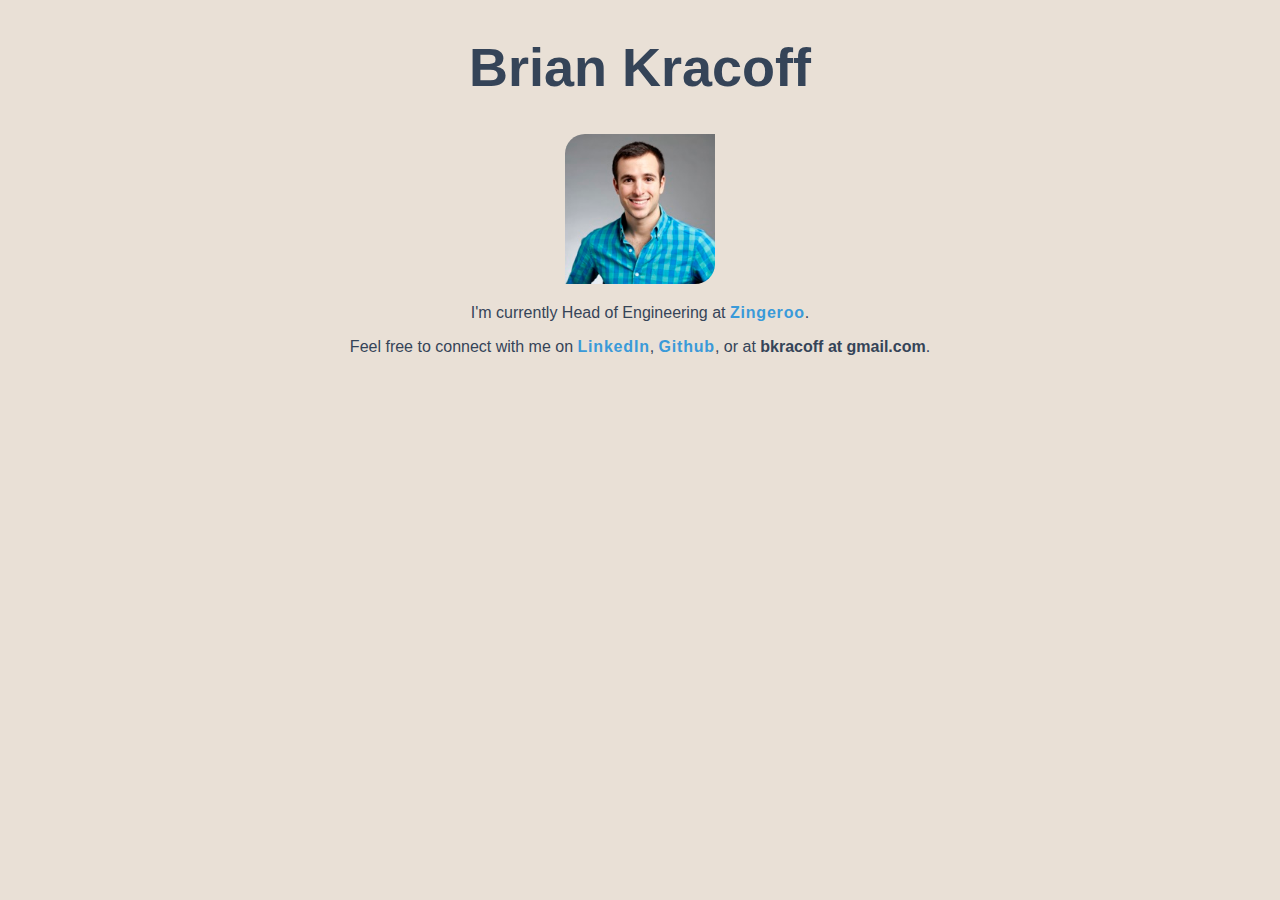
<file: index.html>
<!DOCTYPE html>
<html lang="en">
  <head>
    <meta charset="utf-8" />
    <meta name="viewport" content="width=device-width, initial-scale=1" />
    <meta name="description" content="Building great products" />
    <meta name="author" content="Brian Kracoff" />

    <title>Brian Kracoff</title>

    <link rel="stylesheet" type="text/css" href="./src/styles/main.css" />
  </head>

  <body>
    <h1>Brian Kracoff</h1>

    <img class="header-image" src="./src/images/me.jpg" alt="Brian Kracoff" />

    <div class="content">
      <p>
        I'm currently Head of Engineering at
        <a href="https://zingeroo.com" target="_blank">Zingeroo</a>.
      </p>

      <p></p>
      Feel free to connect with me on
      <a href="https://linkedin.com/in/briankracoff" target="_blank">LinkedIn</a
      >, <a href="https://github.com/briankracoff" target="_blank">Github</a>,
      or at <span class="email">bkracoff at gmail.com</span>.
    </div>
  </body>
</html>
</file>
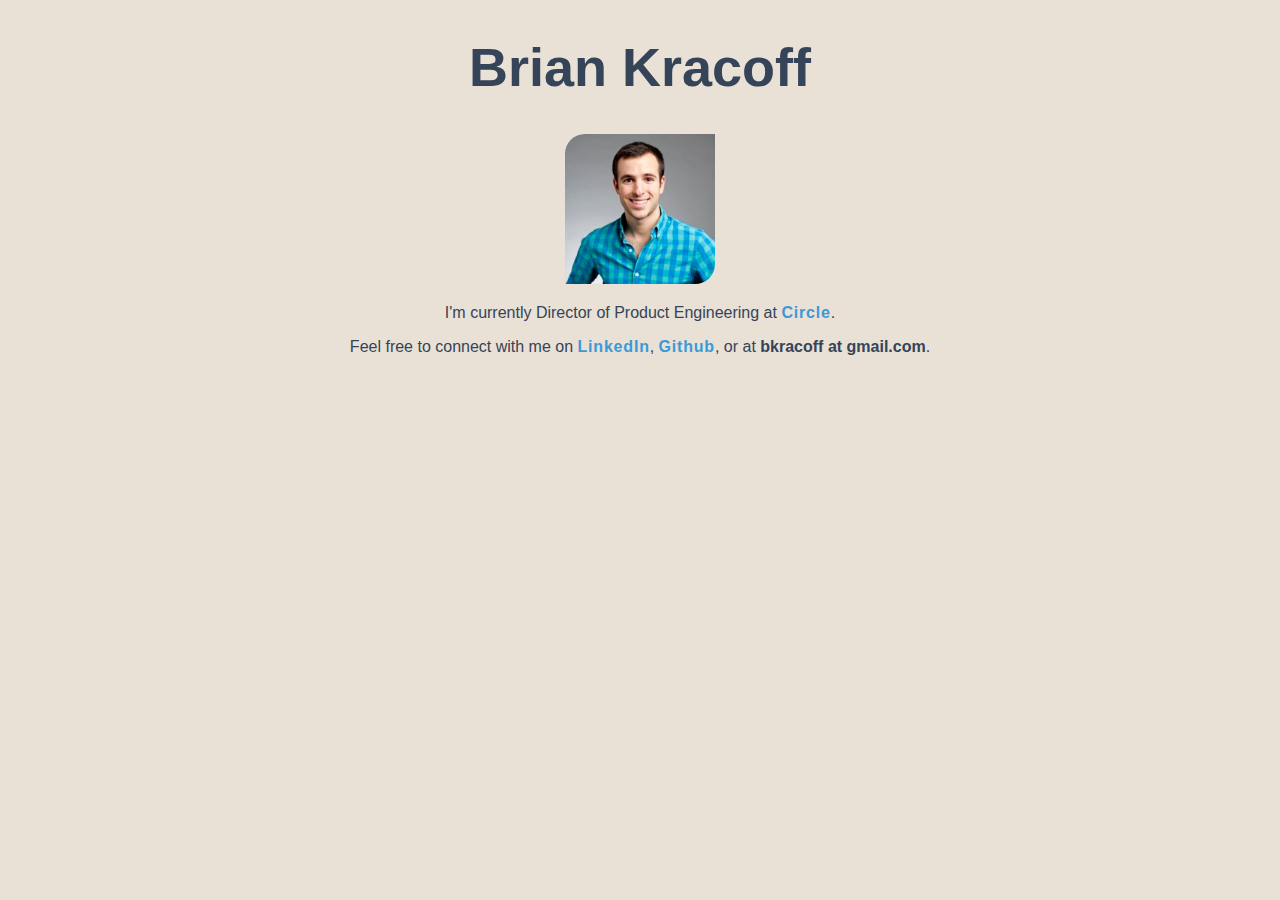
<file: src/index.html>
<!DOCTYPE html>
<html lang="en">
  <head>
    <meta charset="utf-8" />
    <meta name="viewport" content="width=device-width, initial-scale=1" />
    <meta name="description" content="Building great products" />
    <meta name="author" content="Brian Kracoff" />

    <title>Brian Kracoff</title>

    <link rel="stylesheet" type="text/css" href="./styles/main.css" />
  </head>

  <body>
    <h1>Brian Kracoff</h1>

    <img class="header-image" src="./images/me.jpg" alt="Brian Kracoff" />

    <div class="content">
      <p>
        I'm currently Director of Product Engineering at
        <a href="https://circle.com" target="_blank">Circle</a>.
      </p>

      <p></p>
      Feel free to connect with me on
      <a href="https://linkedin.com/in/briankracoff" target="_blank">LinkedIn</a
      >, <a href="https://github.com/briankracoff" target="_blank">Github</a>,
      or at <span class="email">bkracoff at gmail.com</span>.
    </div>
  </body>
</html>
</file>
<file: src/styles/main.css>
body {
  background-color: #e9e0d6;
  color: #354458;
  font-family: -apple-system, BlinkMacSystemFont, "Segoe UI", Roboto, Oxygen,
    Ubuntu, Cantarell, "Open Sans", "Helvetica Neue", sans-serif;
  font-size: 16px;
  text-align: center;
}

h1 {
  text-align: center;
  font-size: 54px;
}

a {
  font-weight: bold;
  color: #3a9ad9;
  letter-spacing: 0.05em;
  text-decoration: none;
}

.content {
  margin-left: 25px;
  margin-right: 25px;
}

.email {
  font-weight: bold;
}

.header-image {
  height: 150px;
  width: 150px;
  border-top-left-radius: 20px;
  border-bottom-right-radius: 20px;
}

@media (max-width: 767px) {
  h1 {
    font-size: 36px;
  }
}
</file>
